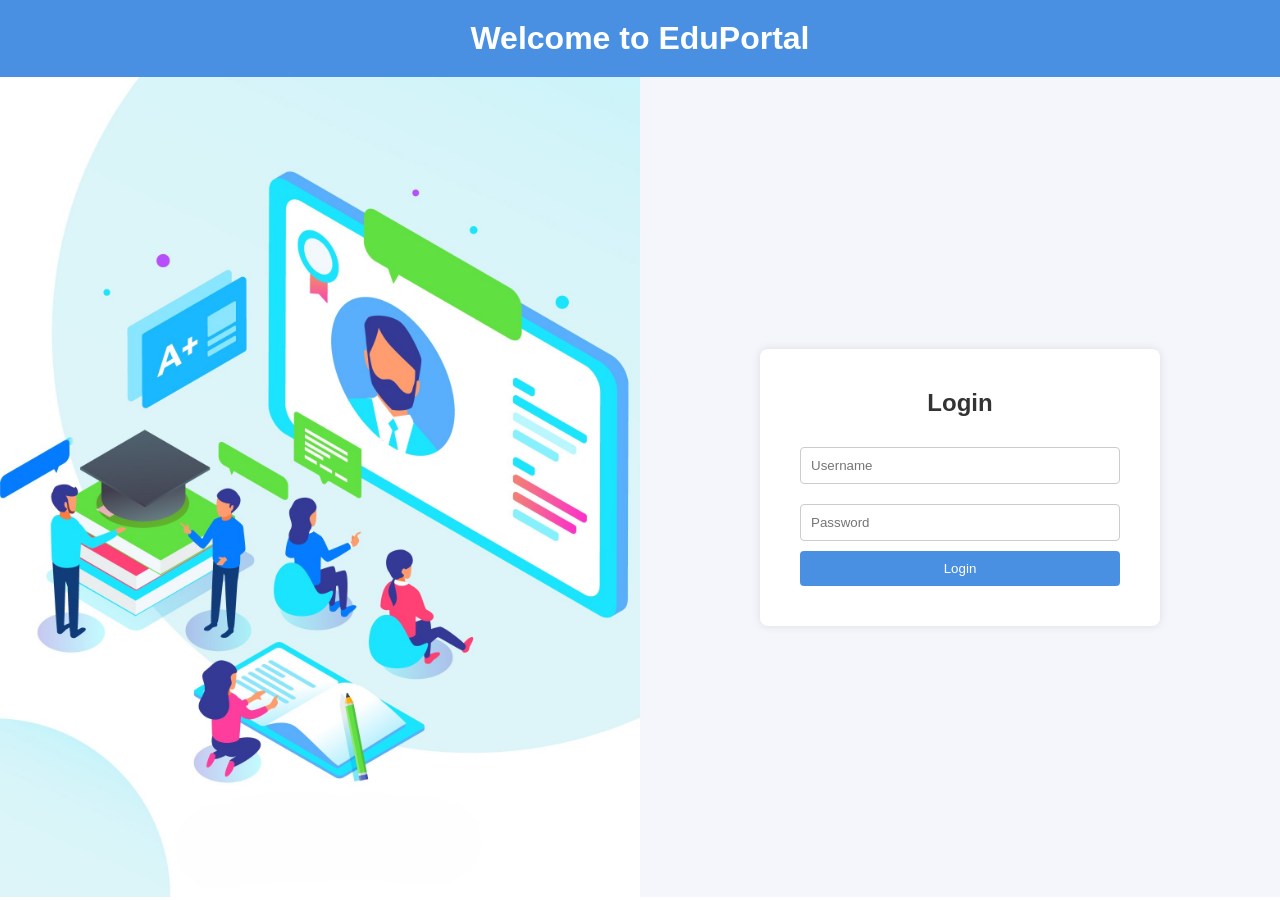
<file: login.html>
<!DOCTYPE html>
<html lang="en">
<head>
  <meta charset="UTF-8">
  <meta name="viewport" content="width=device-width, initial-scale=1.0">
  <title>Two Panel Login Page</title>
  <style>
    * {
      box-sizing: border-box;
      margin: 0;
      padding: 0;
      font-family: 'Segoe UI', sans-serif;
    }

    body, html {
      height: 100%;
    }

    header {
      width: 100%;
      padding: 20px 40px;
      background-color: #4A90E2;
      color: white;
      font-size: 2rem;
      font-weight: bold;
      text-align: center;
      box-shadow: 0 2px 5px rgba(0,0,0,0.1);
    }

    .container {
      display: flex;
      height: calc(100vh - 80px); /* Adjust height to account for header */
    }

    .left-panel {
      flex: 1;
      background: url('g2.jpg') no-repeat center center;
      background-size: cover;
    }

    .right-panel {
      flex: 1;
      display: flex;
      justify-content: center;
      align-items: center;
      background-color: #f4f6fc;
    }

    .login-box {
      width: 80%;
      max-width: 400px;
      padding: 40px;
      background: white;
      box-shadow: 0 0 10px rgba(0,0,0,0.1);
      border-radius: 8px;
    }

    .login-box h2 {
      margin-bottom: 20px;
      text-align: center;
      color: #333;
    }

    .login-box input {
      width: 100%;
      padding: 10px;
      margin: 10px 0;
      border: 1px solid #ccc;
      border-radius: 4px;
    }

    .login-box button {
      width: 100%;
      padding: 10px;
      background-color: #4A90E2;
      color: white;
      border: none;
      border-radius: 4px;
      cursor: pointer;
    }

    .login-box button:hover {
      background-color: #357ABD;
    }
  </style>
</head>
<body>
  <header>
    Welcome to EduPortal
  </header>
  <div class="container">
    <div class="left-panel">
      <!-- Image is set via CSS background -->
    </div>
    <div class="right-panel">
      <div class="login-box">
        <h2>Login</h2>
        <form>
          <input type="text" placeholder="Username" required>
          <input type="password" placeholder="Password" required>
          <button type="submit">Login</button>
        </form>
      </div>
    </div>
  </div>
</body>
</html>
</file>
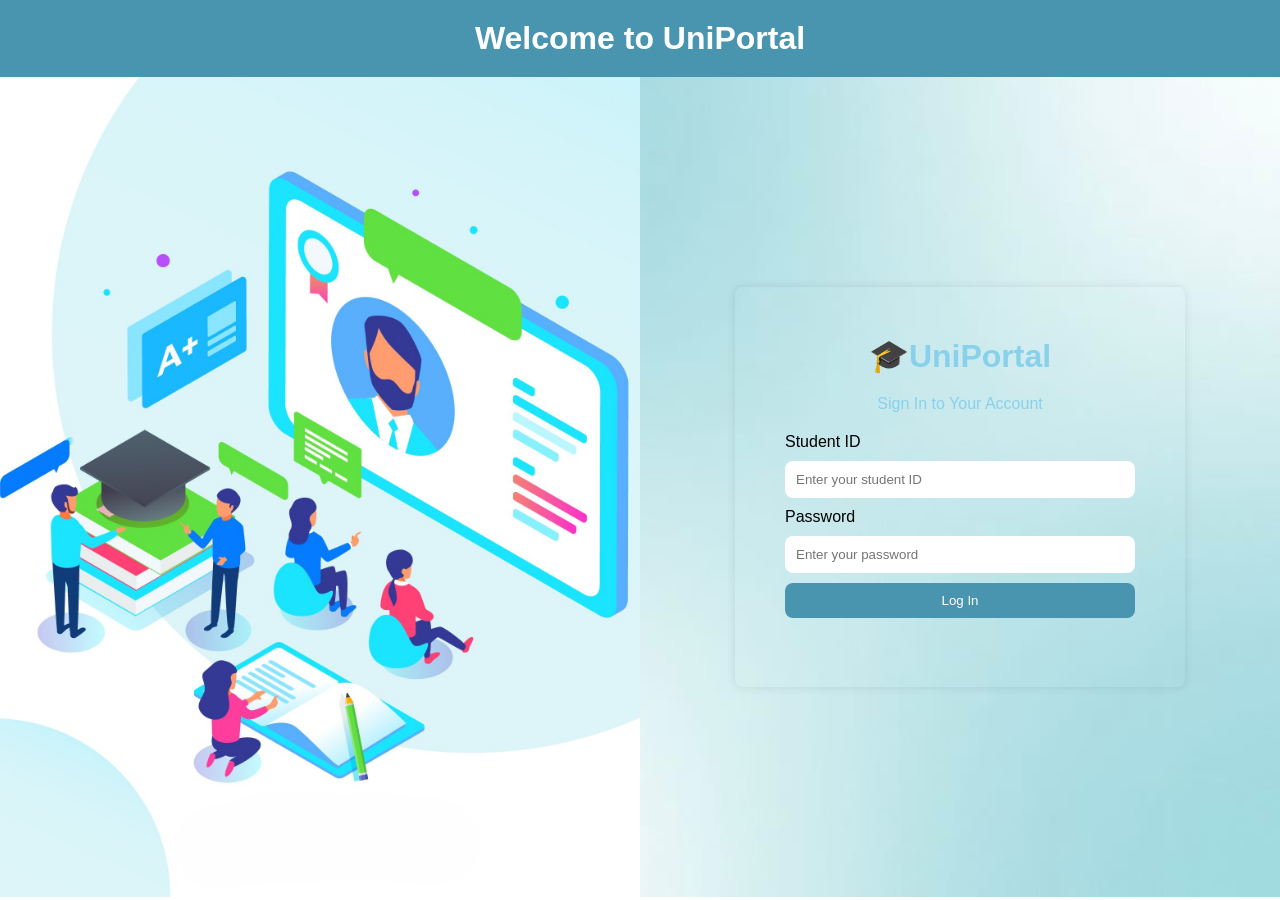
<file: login1.html>
<!DOCTYPE html>
<html lang="en">
<head>
  <meta charset="UTF-8">
  <meta name="viewport" content="width=device-width, initial-scale=1.0">
  <title>🎓UniPortal/ Login</title>
  <link rel="stylesheet" href="login1.css">
</head>
<body>
  <header>
    Welcome to UniPortal
  </header>
  <div class="container">
     <div class="left-panel">
      <!-- for background image -->
     </div>
    <div class="right-panel">
       <!--for login box-->
        <div class="login-box">
         <h1>🎓UniPortal</h1>
         <p class="subtitle">Sign In to Your Account</p>
          <form >
           <label for="studentId" id="studentId">Student ID</label>
           <div >
             <input type="number" id="studentId" placeholder="Enter your student ID" />
           </div>
            <label for="password">Password</label>
            <div>
             <input type="password" id="password" placeholder="Enter your password" />
           </div>
            <button type="submit" class="login-btn">Log In</a>
         </form>                           
        </div>
    </div>
  </div>
</body>
</html>
</file>
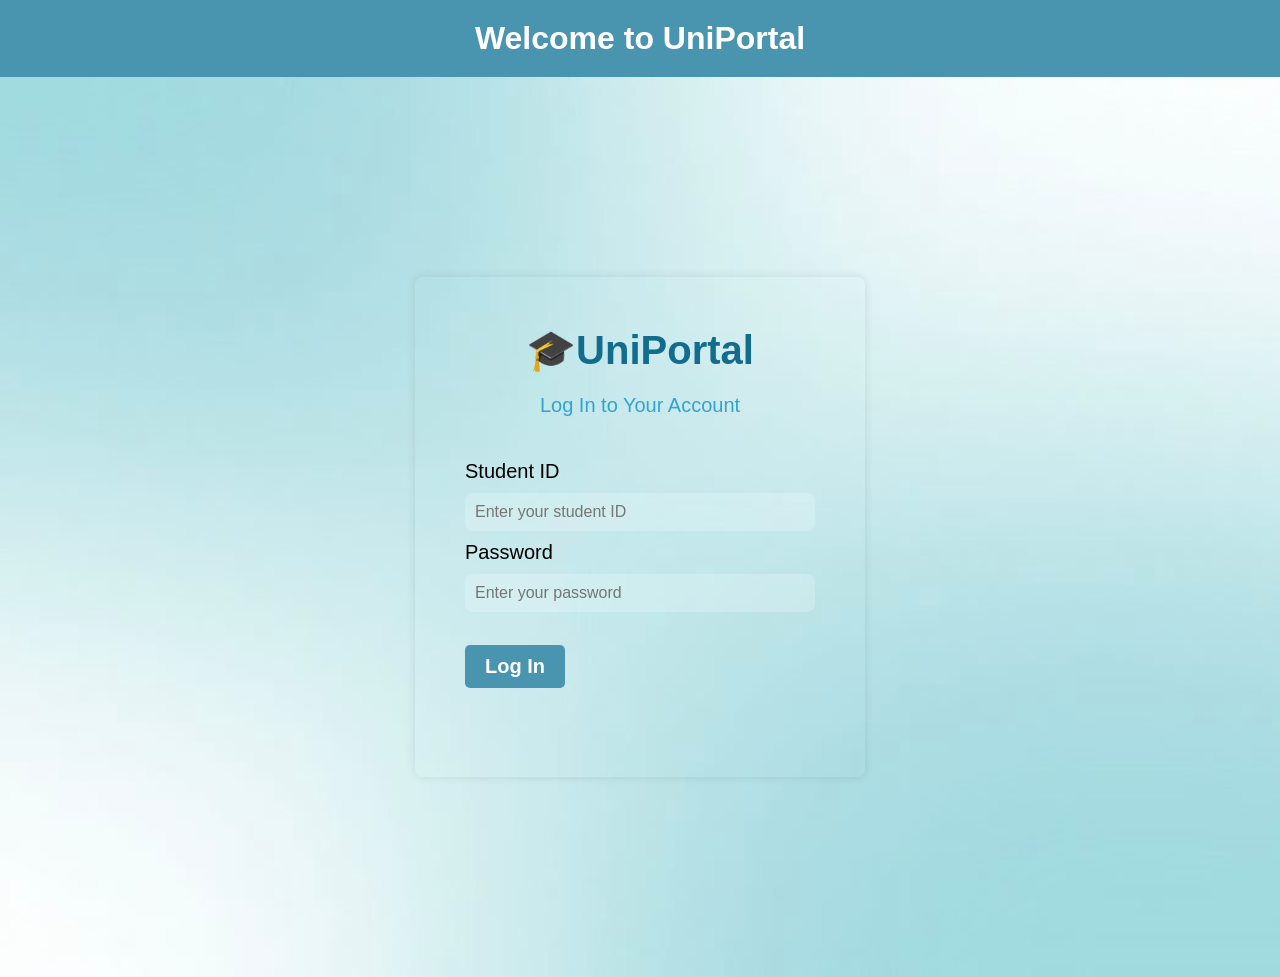
<file: login2.html>
<!DOCTYPE html>
<html lang="en">
<head>
  <meta charset="UTF-8">
  <meta name="viewport" content="width=device-width, initial-scale=1.0">
  <title>🎓UniPortal/ Login</title>
  <link rel="stylesheet" href="login2.css">
</head>
<body>
  <header>
    Welcome to UniPortal
  </header>
  <div class="container">
    <div class="login-box">
         <h1>🎓UniPortal</h1>
         <p class="subtitle">Log In to Your Account</p><br>
      <form >
           <label for="studentId" id="studentId">Student ID</label>
           <div>
             <input type="text" id="studentId" placeholder="Enter your student ID" />
           </div>
            <label for="password">Password</label>
            <div>
             <input type="password" id="password" placeholder="Enter your password" />
           </div><br>
            <a href="index.html" class="btn">Log In</a>
      </form>    
    </div>
  </div>
</body>
</html>
</file>
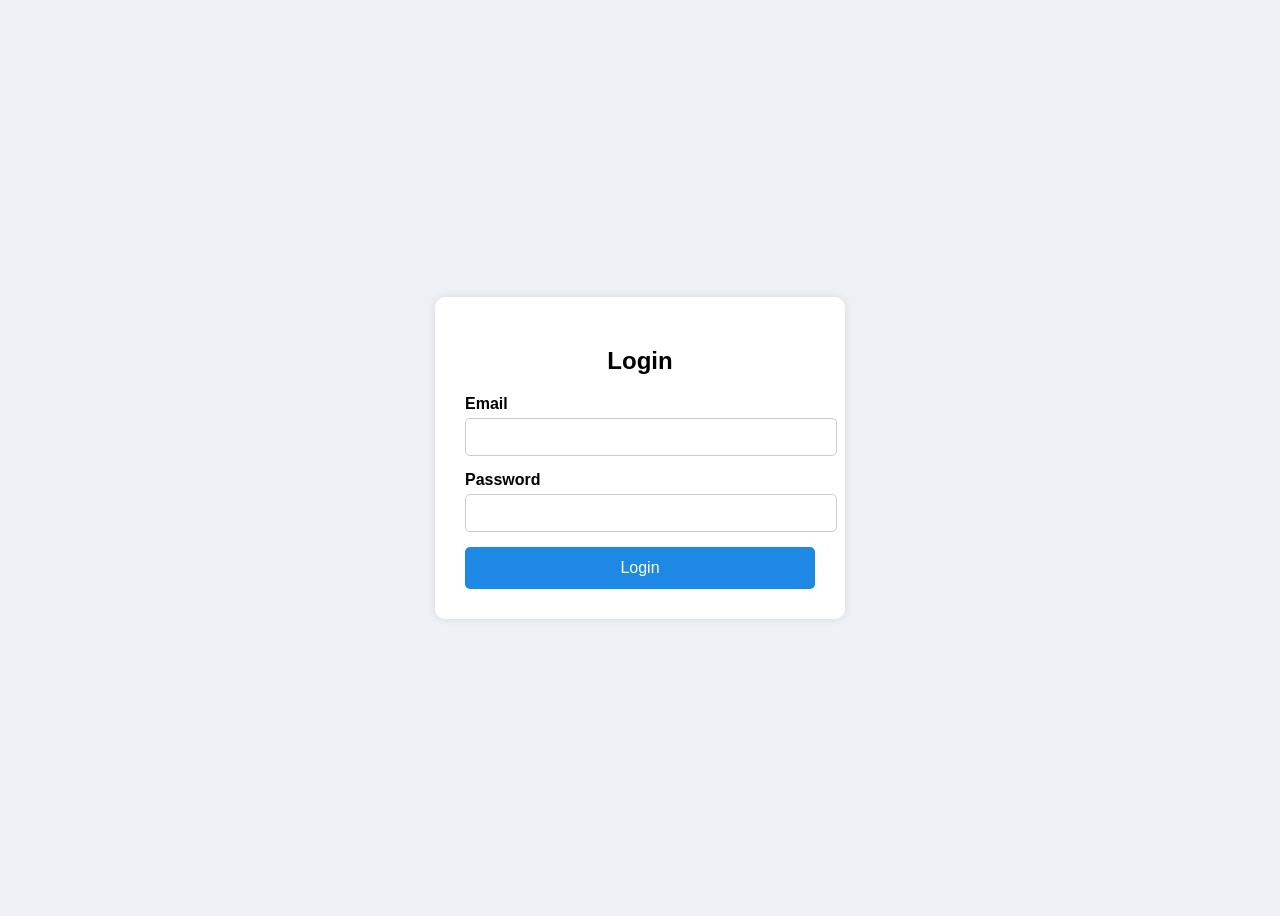
<file: v.html>
<!DOCTYPE html>
<html lang="en">
<head>
  <meta charset="UTF-8">
  <title>Login Page</title>

  <style>
    body {
      font-family: Arial, sans-serif;
      background: #eef1f5;
      display: flex;
      justify-content: center;
      align-items: center;
      height: 100vh;
    }

    .login-box {
      background: white;
      padding: 30px;
      border-radius: 10px;
      width: 350px;
      box-shadow: 0 0 10px rgba(0,0,0,0.1);
    }

    .login-box h2 {
      text-align: center;
      margin-bottom: 20px;
    }

    .input-group {
      margin-bottom: 15px;
    }

    .input-group label {
      display: block;
      font-weight: bold;
      margin-bottom: 5px;
    }

    .input-group input {
      width: 100%;
      padding: 10px;
      border: 1px solid #ccc;
      border-radius: 5px;
      font-size: 14px;
    }

    .error {
      color: red;
      font-size: 13px;
      margin-top: 5px;
      display: none;
    }

    .btn {
      width: 100%;
      padding: 12px;
      background: #1e88e5;
      color: white;
      border: none;
      border-radius: 5px;
      font-size: 16px;
      cursor: pointer;
    }

    .btn:hover {
      background: #1565c0;
    }
  </style>
</head>

<body>

  <div class="login-box">
    <h2>Login</h2>

    <form id="loginForm">

      <div class="input-group">
        <label>Email</label>
        <input type="text" id="email">
        <p class="error" id="emailError">Please enter a valid email.</p>
      </div>

      <div class="input-group">
        <label>Password</label>
        <input type="password" id="password">
        <p class="error" id="passwordError">Password must be at least 6 characters.</p>
      </div>

      <button type="submit" class="btn">Login</button>
    </form>
  </div>

  <script>
    const loginForm = document.getElementById("loginForm");
    const email = document.getElementById("email");
    const password = document.getElementById("password");
    const emailError = document.getElementById("emailError");
    const passwordError = document.getElementById("passwordError");

    loginForm.addEventListener("submit", (e) => {
      let valid = true;

      // Email validation
      const emailPattern = /^[^ ]+@[^ ]+\.[a-z]{2,3}$/;

      if (!email.value.match(emailPattern)) {
        emailError.style.display = "block";
        valid = false;
      } else {
        emailError.style.display = "none";
      }

      // Password validation
      if (password.value.length < 6) {
        passwordError.style.display = "block";
        valid = false;
      } else {
        passwordError.style.display = "none";
      }

      // If invalid, prevent form submission
      if (!valid) {
        e.preventDefault();
      } else {
        alert("Login Successful!");
      }
    });
  </script>

</body>
</html>
</file>
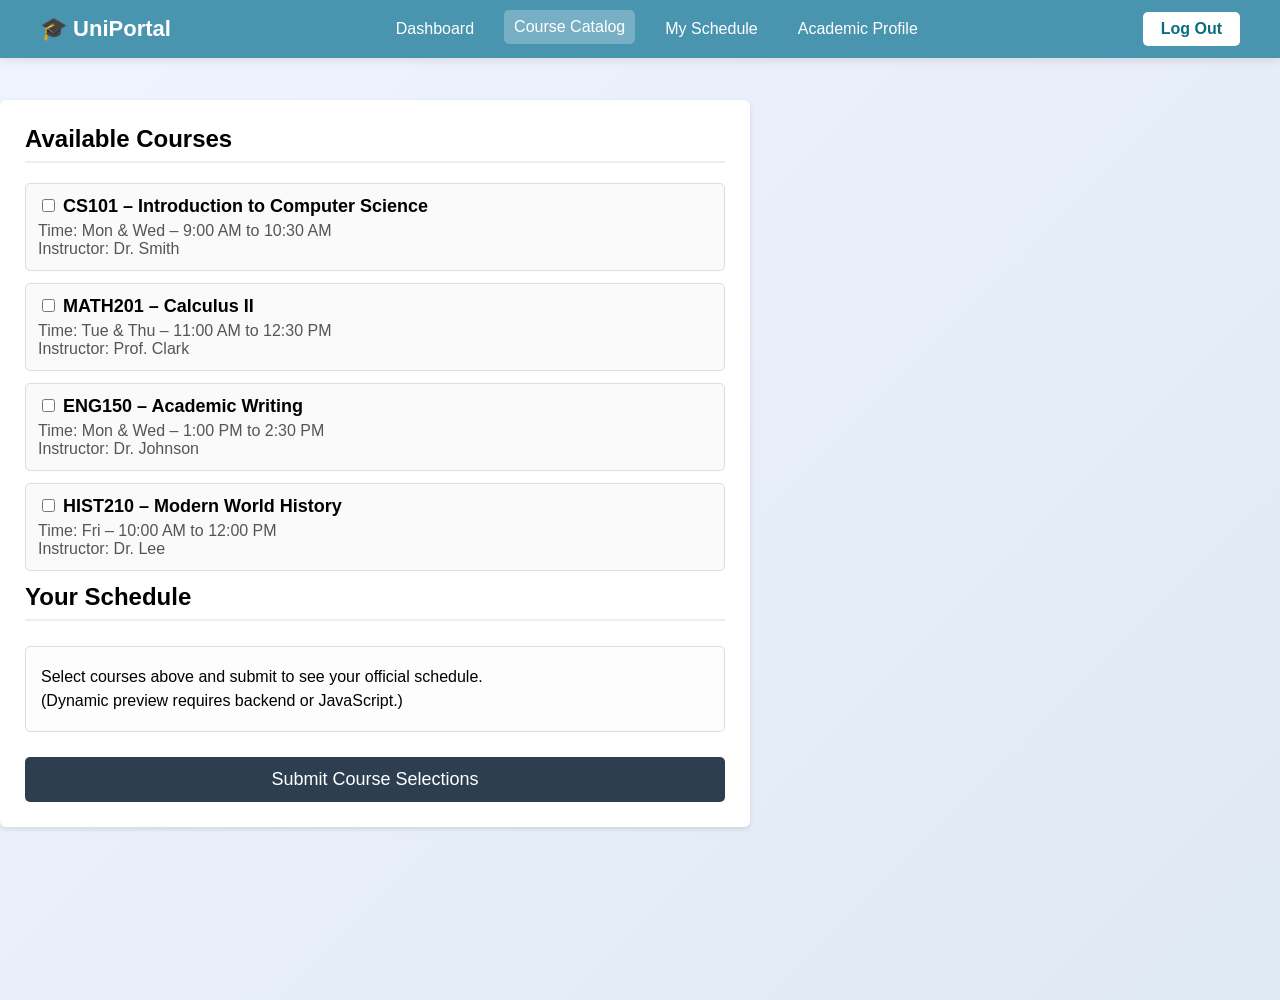
<file: testing/black.html>
<!DOCTYPE html>
<html lang="en">
<head>
  <meta charset="UTF-8">
  <meta name="viewport" content="width=device-width, initial-scale=1.0">
  <title>Course Selection</title>

  <style>
    body {
      margin: 0;
      font-family: "Segoe UI", Arial, sans-serif;
      background: linear-gradient(135deg, #f0f4ff, #dfe9f3);
      height: 100vh;
      overflow-x: hidden;
    }
    
    header {
      position: fixed;
      top: 0;
      left: 0;
      width: 100%;
      background-color:#4995B0;
      backdrop-filter: blur(10px);
      color: #fff;
      display: flex;
      align-items: center;
      justify-content: space-between;
      padding: 12px 40px;
      box-shadow: 0 2px 10px rgba(0, 0, 0, 0.1);
      box-sizing: border-box;
      z-index: 1000;
    }

    
    .logo {
      font-size: 22px;
      font-weight: bold;
      color: #ffffff;
      white-space: nowrap;
    }

  
    nav {
      display: flex;
      gap: 20px;
      flex-wrap: nowrap;
      justify-content: center;
    }

    nav a {
      text-decoration: none;
      color: #ffffff;
      font-size: 16px;
      padding: 8px 10px;
      border-radius: 5px;
      transition: all 0.3s ease;
      white-space: nowrap;
    }

    nav a:hover,
    nav a.active {
      background-color: rgba(255, 255, 255, 0.25);
      transform: translateY(-2px);
    } 

    
    .login-btn {
      background-color: #ffffff;
      color: #0b6e7d;
      padding: 8px 18px;
      border-radius: 5px;
      font-weight: bold;
      text-decoration: none;
      transition: all 0.3s ease;
      white-space: nowrap;
      flex-shrink: 0; 
    }

    .login-btn:hover {
      background-color: rgba(255, 255, 255, 0.25);
      color:#0b6e7d;
      transform: scale(1.05);
    }

    .container {
      width: 100%;
      max-width: 700px;
      background: white;
      padding: 25px;
      margin-top: 100px;
      border-radius: 6px;
      box-shadow: 0 2px 5px rgba(0,0,0,0.1);
    }

    h2 {
      margin-top: 0;
      border-bottom: 2px solid #eee;
      padding-bottom: 8px;
    }

    .course {
      padding: 12px;
      border: 1px solid #ddd;
      border-radius: 5px;
      margin-bottom: 12px;
      background: #fafafa;
    }

    .course label {
      font-size: 18px;
      font-weight: bold;
      display: block;
      margin-bottom: 5px;
    }

    .course p {
      margin: 0;
      color: #555;
    }

    .submit-btn {
      display: block;
      width: 100%;
      padding: 12px;
      background: #2c3e50;
      color: white;
      border: none;
      border-radius: 5px;
      font-size: 18px;
      cursor: pointer;
      margin-top: 25px;
    }

    .submit-btn:hover {
      background: #1f2d3a;
    }

    .schedule-box {
      margin-top: 25px;
      padding: 15px;
      border: 1px solid #ddd;
      background: #fdfdfd;
      border-radius: 5px;
    }

    .schedule-box p {
      margin: 6px 0;
    }
  </style>
</head>

<body>
  <header>
    <div class="logo">🎓 UniPortal</div>

    <nav>
      <a href="index.html" >Dashboard</a>
      <a href="course1.html"class="active">Course Catalog</a>
      <a href="#">My Schedule</a>
      <a href="#">Academic Profile</a>
    </nav>
    <a href="login2.html" class="login-btn">Log Out</a>
  </header>

<div class="container">

  <h2>Available Courses</h2>

  <form action="/submit-course-selection" method="POST">

    <!-- Course 1 -->
    <div class="course">
      <label>
        <input type="checkbox" name="courses" value="CS101">
        CS101 – Introduction to Computer Science
      </label>
      <p>Time: Mon & Wed – 9:00 AM to 10:30 AM</p>
      <p>Instructor: Dr. Smith</p>
    </div>

    <!-- Course 2 -->
    <div class="course">
      <label>
        <input type="checkbox" name="courses" value="MATH201">
        MATH201 – Calculus II
      </label>
      <p>Time: Tue & Thu – 11:00 AM to 12:30 PM</p>
      <p>Instructor: Prof. Clark</p>
    </div>

    <!-- Course 3 -->
    <div class="course">
      <label>
        <input type="checkbox" name="courses" value="ENG150">
        ENG150 – Academic Writing
      </label>
      <p>Time: Mon & Wed – 1:00 PM to 2:30 PM</p>
      <p>Instructor: Dr. Johnson</p>
    </div>

    <!-- Course 4 -->
    <div class="course">
      <label>
        <input type="checkbox" name="courses" value="HIST210">
        HIST210 – Modern World History
      </label>
      <p>Time: Fri – 10:00 AM to 12:00 PM</p>
      <p>Instructor: Dr. Lee</p>
    </div>

    <!-- Static schedule preview -->
    <h2>Your Schedule</h2>
    <div class="schedule-box">
      <p>Select courses above and submit to see your official schedule.</p>
      <p>(Dynamic preview requires backend or JavaScript.)</p>
    </div>

    <button class="submit-btn" type="submit">Submit Course Selections</button>

  </form>

</div>

</body>
</html>
</file>
<file: login1.css>
* {
      box-sizing: border-box;
      margin: 0;
      padding: 0;
      font-family: 'Segoe UI', sans-serif;
    }

    body, html {
      height: 100%;
    }

    header {
      width: 100%;
      padding: 20px 40px;
      background-color:#4995B0;
      color: white;
      font-size: 2rem;
      font-weight: bold;
      text-align: center;
      box-shadow: 0 2px 5px rgba(0,0,0,0.1);
    }

    .container {
      display: flex;
      height: calc(100vh - 80px); 
    }
    .left-panel {
      flex: 1;
      background: url('g2.jpg') no-repeat center center;
      background-size: cover;
    }

    .right-panel {
      flex: 1;
      display: flex;
      justify-content: center;
      align-items: center;
      background-color: white;
      background: url('nnn.jpg') no-repeat center center;
      background-size: cover;
    }
    

    .login-box {
      width: 100%;
      height: 400px;
      max-width: 450px;
      padding: 50px;
      background:transparent ;
      box-shadow: 0 0 10px rgba(0,0,0,0.1);
      border-radius: 8px;
    }

    .login-box h1 {
      margin-bottom: 20px;
      text-align: center;
      color: #89d0ea;
    }
    .login-box p {
      margin-bottom: 20px;
      text-align: center;
      color: #89d0ea;
    }

    .login-box input {
      width: 100%;
      padding: 10px;
      margin: 10px 0;
      border: 1px solid transparent;
      border-radius: 8px;
    }

    .login-box button {
      width: 100%;
      padding: 10px;
      background-color: #4995B0;
      color: white;
      border:none;
      border-radius: 8px;
      
    }

    .login-box button:hover {
      background-color:#347891;
    }
</file>
<file: login2.css>
* {
      box-sizing: border-box;
      margin: 0;
      padding: 0;
      font-family: 'Segoe UI', sans-serif;
    }

    body, html {
      height: 100%;
    }

    header {
      width: 100%;
      padding: 20px 40px;
      background-color:#4995B0;
      color: white;
      font-size: 32px;
      font-weight: bold;
      text-align: center;
    }

    .container {
      display: flex;
      height: 100%; 
      font-size: 20px;
      flex: 1;
      display: flex;
      justify-content: center;
      align-items: center;
      background-color: white;
      background: url('nnn.jpg') ;
      background-size: cover;
    }
    

    .login-box {
      width: 100%;
      height: 500px;
      max-width: 450px;
      padding: 50px ;
      background:transparent ;
      box-shadow: 0 0 10px rgba(0,0,0,0.1);
      border-radius: 8px;
    }

    .login-box h1 {
      margin-bottom: 20px;
      text-align: center;
      color: #116c8e;
    }
    .login-box p {
      margin-bottom: 20px;
      text-align: center;
      color: #32a4ce;
    }

    .login-box input {
      width: 100%;
      padding: 10px;
      margin: 10px 0;
      border:rgba(0,0,0,0.1);
      border-radius: 8px;
      background: rgba(255, 255, 255, 0.2);
      color:black;
      font-size: 16px;
    }

    .btn {
    display: inline-block;
    padding: 10px 20px;
    background-color: #4995B0;
    color: white;
    text-decoration: none;
    border-radius: 5px;
    font-weight: bold;
  }
  .btn:hover {
    background-color: #347891; 
    transform: scale(1.05);     
 }
</file>
